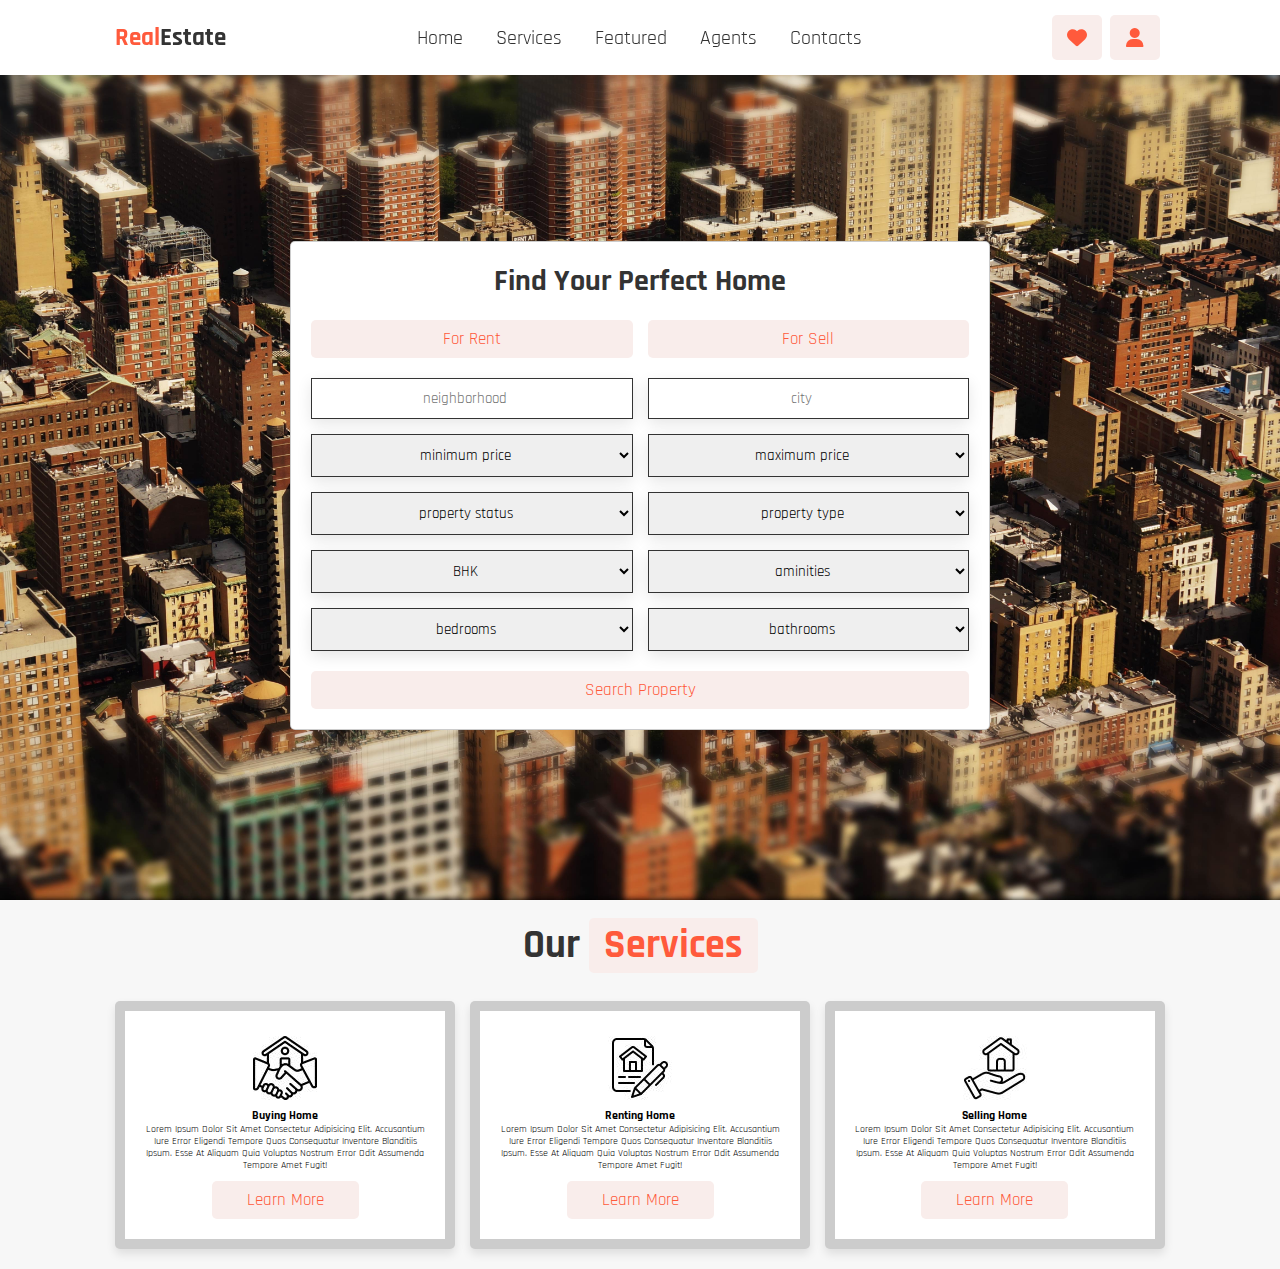
<file: index/index.html>
<!DOCTYPE html>
<html lang="en">
    <head>
        <meta charset="UTF-8">
        <meta http-equiv="X-UA-Compatible" content="IE-edge">
        <meta name="viewport" content="width=device-width, initial-scale=1.0">
        <title> REMS </title>

        <!-- font awesome cdn link-->
        <link rel="stylesheet" href="https://cdnjs.cloudflare.com/ajax/libs/font-awesome/6.5.2/css/all.min.css">

      <!--  custom css file link -->
      <link rel="stylesheet" href="../css/style.css">


    </head>
    <body>

        <!-- header section starts -->

        <header>

            <a href="#" class="logo"><span>real</span>Estate</a>

            <nav class="navbar">
                <a href="#home">home</a>
                <a href="#services">services</a>
                <a href="#featured">featured</a>
                <a href="#agents">agents</a>
                <a href="#contact">contacts</a>
            </nav>

            <div class="icons">
               <div id="menu-bars" class="fas fa-bars"></div>
               <a href="#" class="fas fa-heart"></a>
               <a href="#" class="fas fa-user"></a>
            </div>
        </header>
        
<!-- header section ends -->

<!-- home section starts-->

<section class="home" id="home">

    <form action="">

        <h3>find your perfect home</h3>

        <div class="buttons-container">
            <a href="#" class="btn">for rent</a>
            <a href="#" class="btn">for sell</a>
        </div>

        <div class="inputBox">
            <input type="search" name="" placeholder="neighborhood" id="">
            <input type="search" name="" placeholder="city" id="">
            <select name="" id="">
                <option value="" disabled hidden selected>minimum price</option>
                <option value="$5000">$5000</option> 
                <option value="$10000">$10000</option> 
                <option value="$15000">$15000</option> 
                <option value="$20000">$20000</option> 
                <option value="$25000">$25000</option> 
            </select>
            <select name="" id="">
                <option value="" disabled hidden selected>maximum price</option>
                <option value="$30000">$30000</option> 
                <option value="$35000">$35000</option> 
                <option value="$40000">$40000</option> 
                <option value="$45000">$45000</option> 
                <option value="$50000">$50000</option> 
            </select>
            <select name="" id="">
                <option value="" disabled hidden selected>property status</option>
                <option value="ready to move">ready to move</option> 
                <option value="under construction">under construction</option> 
                <option value="furnished">furnished</option> 
                <option value="semi-furnished">semi-furnished</option> 
                <option value="unfurnished">unfurnished</option> 
            </select>
            <select name="" id="">
                <option value="" disabled hidden selected>property type</option>
                <option value="flat">flat</option> 
                <option value="house">house</option> 
                <option value="shop">shop</option> 
                <option value="warehouse">warehouse</option> 
                <option value="land">land</option> 
            </select>
            <select name="" id="">
                <option value="" disabled hidden selected>BHK</option>
                <option value="1 BHK">1 BHK</option> 
                <option value="2 BHK">2 BHK</option> 
                <option value="3 BHK">3 BHK</option> 
                <option value="4 BHK">4 BHK</option> 
                <option value="5 BHK">5 BHK</option> 
            </select>
            <select name="" id="">
                <option value="" disabled hidden selected>aminities</option>
                <option value="parking sapce">parking sapce</option> 
                <option value="swimming pool">swimming pool</option> 
                <option value="playground">playground</option> 
                <option value="security">security</option> 
                <option value="all">all</option> 
            </select>
            <select name="" id="">
                <option value="" disabled hidden selected>bedrooms</option>
                <option value="1 bedroom">1 bedroom</option> 
                <option value="2 bedroom">2 bedroom</option> 
                <option value="3 bedroom">3 bedroom</option> 
                <option value="4 bedroom">4 bedroom</option> 
                <option value="5 bedroom">5 bedroom</option> 
            </select>
            <select name="" id="">
                <option value="" disabled hidden selected>bathrooms</option>
                <option value="1 bathroom">1 bathroom</option>
                <option value="2 bathroom">2 bathroom</option>
                <option value="3 bathroom">3 bathroom</option>
                <option value="4 bathroom">4 bathroom</option>
                <option value="5 bathroom">5 bathroom</option>
            </select>
        </div>

        <input type="submit" value="search property" class="btn">
    </form>

</section>

<!-- home section ends -->

<!-- services section starts -->

<section class="services" id="services">

    <h1 class="heading"> our <span>services</span> </h1>

    <div class="box-container">

        <div class="box">
            <img src="../images/s1.1.jpg" alt="">
            <h3>buying home</h3>
            <p>Lorem ipsum dolor sit amet consectetur adipisicing elit. Accusantium iure error eligendi tempore quos consequatur inventore blanditiis ipsum. Esse at aliquam quia voluptas nostrum error odit assumenda tempore amet fugit!</p>
            <a href="#" class="btn">learn more</a>
        </div>

        <div class="box">
            <img src="../images/s2.1.jpg" alt="">
            <h3>renting home</h3>
            <p>Lorem ipsum dolor sit amet consectetur adipisicing elit. Accusantium iure error eligendi tempore quos consequatur inventore blanditiis ipsum. Esse at aliquam quia voluptas nostrum error odit assumenda tempore amet fugit!</p>
            <a href="#" class="btn">learn more</a>
        </div>

        <div class="box">
            <img src="../images/s3.1.jpg" alt="">
            <h3>selling home</h3>
            <p>Lorem ipsum dolor sit amet consectetur adipisicing elit. Accusantium iure error eligendi tempore quos consequatur inventore blanditiis ipsum. Esse at aliquam quia voluptas nostrum error odit assumenda tempore amet fugit!</p>
            <a href="#" class="btn">learn more</a>
        </div>
    </div>
</section>
<!-- services section ends -->

<!-- featured section starts -->


<!-- featured section ends -->























<!-- javascript part-->
<script>

let menu = document.querySelector('#menu-bars');
let navbar = document.querySelector('.navbar');

menu.onclick = () =>{
    navbar.classList.toggle('active');
    menu.classList.toggle('fa-times');
}

window.onscroll = () =>{
    navbar.classList.remove('active');
    menu.classList.remove('fa-times');
}
</script>

</body>
</html>
</file>
<file: css/style.css>
/*
@import url('https://fonts.googleapis.com/css2?family=Jersey+15&display=swap');
*/

@import url('https://fonts.googleapis.com/css2?family=Rajdhani:wght@300;400;500;600;700&display=swap');

:root{
    --red:#ff5a3c;
    --light-red:#f9edeb;
}




*{
/*font-family: "Jersey 15", sans-serif;*/
font-family: "Rajdhani", sans-serif;
margin: 0; padding: 0;
box-sizing: border-box;
outline: none; border: none;
text-decoration: none;
text-transform: capitalize;
}

html{
    font-size: 62.5%;
    overflow-x: hidden;
    scroll-behavior: smooth;
    scroll-padding-top: 7rem;
}

body{
    background: #f7f7f7;
}

section{
    padding: 2rem 9%;
}

.btn{
    margin-top: 1rem;
    display: inline-block;
    padding: .8rem 3.5rem;
    border-radius: .5rem;
    font-size: 1.7rem;
    color: var(--red);
    background: var(--light-red);
    cursor: pointer;
    text-align: center;
}

.btn:hover{
   background: var(--red);
   color: #fff;
}

.heading{
    text-align: center;
    color: #333;
    font-size: 4rem;
    padding-bottom: 3rem;
    position: relative;
}

.heading span{
    color:var(--red);
    background: var(--light-red);
    border-radius: .5rem;
    padding: .2rem 1.5rem;
}

header{
    position: fixed;
    top: 0; left: 0; right: 0;
    z-index: 1000;
    background: #fff;
    padding: 1.5rem 9%;
    box-shadow: 0 .5rem 1rem rgba(0, 0, 0, .1);
    display: flex;
    align-items: center;
    justify-content: space-between;
}

header .logo{
    font-weight: bolder;
    font-size: 2.5rem;
    color: #333;
}

header .logo span{
    color:var(--red);

}

header .navbar a{
    color: #333;
    font-size: 2rem;
    padding: 0 1.5rem;
}

header .navbar a.hover{
    color:var(var(--red));
}

header .icons #menu-bars,
header .icons a{
    height: 4.5rem;
    line-height: 4.5rem;
    width: 5rem;
    font-size: 2rem;
    margin-right: .5rem;
    border-radius: .5rem;
    color:var(--red);
    background:var(--light-red);
    text-align: center;
}

header .icons #menu-bars:hover,
header .icons a:hover{
    background-color:var(--red);
    color:#fff;
}  

header .icons #menu-bars{
    display: none;
}


.home{
    min-height: 100vh;
    background:url(../images/bgn.jpg) no-repeat;
    background-size: cover;
    background-position: center;
    /* background-attachment: fixed; */
    display: flex;
    align-items: center;
    justify-content: center;
}

.home form{
    margin-top: 7rem;
    background: #fff;
    border-radius: .5rem;
    box-shadow: 0 .5 1rem rgba(0, 0, 0, .2);
    border: .1rem solid rgba(0, 0, 0, .2);
    width: 70rem;
    padding: 2rem;
}

.home form h3{
    text-align: center;
    color: #333;
    font-size: 3rem;
}

.home form .buttons-container{
    display: flex;
    gap: 1.5rem;
}

.home form .buttons-container .btn{
    flex: 1;
    
}

.home form .inputBox{
    display: flex;
    flex-wrap: wrap;
    gap: 1.5rem;
    margin-top: 2rem;
}

.home form .inputBox input,
.home form .inputBox select{
    flex: 1 1 25rem;
    border: .1rem solid #333;
    box-shadow: 0 .5rem 1.5rem rgba(0, 0, 0, .1);
    font-size: 1.5rem;
    padding: 1rem;
    text-transform: none;
    text-align: center;
}

.home form .btn{
    width: 100%;
    margin-top: 2rem;
}

.services .box-container{
    display: flex;
    flex-wrap: wrap;
    gap: 1.5rem;
}

.services .box-container .box{
    flex: 1 1 30rem;
    border-radius: .5rem;
    background: #fff;
    box-shadow: 0 .5rem 1rem rgba(0, 0, 0, .1);
    border: 1rem solid rgba(0, 0, 0, .2);
    text-align: center;
    padding: 2rem;
}

.services .box-container .box img{
    font-size: 1.5rem;
    color: #666;
    padding: .5rem 0;
    line-height: 2;
}

.featured{
    min-height: 100vh;
    position: relative;
}

.bg{
    position: absolute;
    top: 0; left: 0;
    width: 100%;
    height: 100%;
    background-image: url('../images/bg2.jpg');
    background-size: cover;
    background-position:center;
    transition: 2s;
    transition-delay: 1s;

    animation: fadeAnimation 30s infinite ;
    /* animation-timing-function:ease-in-out;
    animation-fill-mode: forwards;
    animation-play-state: running;
    animation-direction: alternate-reverse;
    animation-iteration-count: infinite;
    animation-duration: 10s; */
}

@keyframes fadeAnimation {
        0% {
            background-image: url('../images/bg4.jpg');
        }

        25% {
            background-image: url('https://r4.wallpaperflare.com/wallpaper/262/277/207/vancouver-sunset-city-landscape-wallpaper-8c6cf37ba8562cc517f490814df8246e.jpg');
        }

        50% {
          
            background-image: url('../images/bg3.jpg');
        }

        100% {
            background-image: url('../images/bg2.jpg');
        }
}

.featured .box-container{
    display: flex;
    flex-wrap: wrap;
    gap: 1.5rem;
    position: relative;
}

.featured .box-container .box{
    border: 1rem solid rgba(0, 0, 0, .2);
    box-shadow: 0 .5rem 1rem rgba(0, 0, 0, .1);
    border-radius: .5rem;
    overflow: hidden;
    background: #fff;
    flex: 1 1 31rem;

}

.featured .box-container .box .image-container{
    overflow: hidden;
    position: relative;
    width: 100%;
    height:25rem;
}

.featured .box-container .box .image-container img{
    width: 100%;
    height: 100%;
    object-fit: cover;
    transition: .2s linear;
}

.featured .box-container .box:hover .image-container img{
    transform: scale(1.1);
}

.featured .box-container .box .image-container .info{
    position: absolute;
    top: 1rem; left: 0;
    display: flex;
}

.featured .box-container .box .image-container .info h3{
    font-weight: 500;
    font-size: 1.4rem;
    color: #fff;
    background: rgba(0, 0, 0, .3);
    border-radius: .5rem;
    padding: .5rem 1.5rem;
    margin-left: 1rem;
}

.featured .box-container .box .image-container .icons{
    position: absolute;
    bottom: 1rem; right: 0;
    display: flex;
}

.featured .box-container .box .image-container .icons a{
    font-size: 1.4rem;
    color: #fff;
    display: flex;
    border-radius: .5rem;
    background: rgba(0, 0, 0, .3);
    margin-right: 1rem;
    padding: .7rem;
}

.featured .box-container .box .image-container .icons a h3{
    font-weight: 500;
    padding-left: .5rem;
}

.featured .box-container .box .image-container .icons a:hover{
    background: var(--red);
}

.featured .box-container .box .content{
    padding: 1.5rem;
}

.featured .box-container .box .content .price{
    display: flex;
    align-items: center;
}

.featured .box-container .box .content .price h3{
    color: var(--red);
    font-size: 2rem;
    margin-right: auto;
}

.featured .box-container .box .content .price a{
    color: #666;
    font-size: 1.5rem;
    margin-right: .5rem;
    border-radius: .5rem;
    height: 4rem;
    width: 4rem;
    line-height: 4rem;
    text-align: 4rem;
    text-align: center;
    background: #f7f7f7;
}

.featured .box-container .box .content .price a:hover{
    background: var(--red);
    color: #f7f7f7;
}

.featured .box-container .box .content .location{
    padding: 1rem 0;
}

.featured .box-container .box .content .location h3{
    font-size: 2.5rem;
    color: #333;
}

.featured .box-container .box .content .location p{
    font-size: 1.5rem;
    color: #666;
    line-height: 1.5;
    padding-top: .5rem;
}


.featured .box-container .box .content .details{
    padding: .5rem 0;
    display: flex;
}

.featured .box-container .box .content .details h3{
    flex: 1;
    padding: 1rem;
    border: .1rem solid rgba(0, 0, 0, .1);
    color: #999;
    font-size: 1.3rem;
    text-align: center;
}

.featured .box-container .box .content .details h3 i{
    color: #333;
    padding-left: .5rem;
}

.featured .box-container .box .content .buttons{
    display: flex;
    gap: 1rem;
}

.featured .box-container .box .content .buttons .btn{
    flex: 1;
    font-size: 1.5rem;
}

.agents .box-container{
    display: flex;
    flex-wrap: wrap;
    gap: 1.5rem;
}

.agents .box-container .box{
    background: #fff;
    text-align: center;
    border: .1rem solid rgba(0, 0, 0, .2);
    box-shadow: 0 .5rem 1rem rgba(0, 0, 0, .1);
    border-radius: .5rem;
    padding: 2rem;
    margin:auto;
    /* position: relative; */
    /* width: 26rem; */
    /* flex: 1 1 10rem; */
}

.agents .box-container .box .fa-envelope{
    position: absolute;
    top: 1.8rem; left: 2rem;
    color: #333;
    font-size: 2rem;
}

.agents .box-container .box .fa-envelope:hover{
    color: var(--red);
}

.agents .box-container .box .fa-phone{
    position: absolute;
    top: 1.8rem; right: 2rem;
    color: #333;
    font-size: 2rem;
}

.agents .box-container .box .fa-phone:hover{
    color: var(--red);
}

.agents .box-container .box img{
    border-radius: 50%;
    box-shadow: 0 0 0 .5rem rgba(0, 0, 0, .1);
    object-fit: cover;
    height: 10rem;
    width: 10rem;
    margin: 1rem 0;
}

.agents .box-container .box h3{
    font-size: 2rem;
    color: #333;
}

.agents .box-container .box span{
    font-size: 1.7rem;
    color: var(--red);
}

.agents .box-container .box .share{
    padding-top: 1rem;
}

.agents .box-container .box .share a{
    margin:0 .3rem;
    height: 4rem;
    width: 4rem;
    line-height: 4rem;
    background: #f7f7f7;
    color: #666;
    border-radius: .5rem;
    font-size: 2rem;
}

.agents .box-container .box .share a:hover{
    color: #f7f7f7;
    background-color: var(--red);
}

.contact .icons-container{
    display: flex;
    flex-wrap: wrap;
    gap: 1.5rem;
    padding-bottom: 2rem;
}

.contact .icons-container .icons{
    flex:1 1 25rem;
    background: #fff;
    padding: 2rem;
    border: .1rem solid rgba(0, 0, 0, .2);
    border-radius: .5rem;
    box-shadow: 0 .5rem 1rem rgba(0, 0, 0, .1);
    text-align: center;
}

.contact .icons-container .icons img{
    height: 5rem;
}

.contact .icons-container .icons h3{
    font-size: 2.5rem;
    color: #333;
    padding: 1rem 0;
}

.contact .icons-container .icons p{
    font-size: 1.5rem;
    color: #333;
    padding: .2rem 0;
}

.contact .row{
    background: #fff;
    border: .1rem solid rgba(0, 0, 0, .2);
    box-shadow: 0 .5rem 1rem rgba(0, 0, 0, .1);
    border-radius: .5rem;
    display: flex;
    flex-wrap: wrap-reverse;
    padding: 1rem;
}

.contact .row form{
    flex:1 1 50rem;
    padding: .5rem 1rem;
}

.contact .row .map{
    flex: 1 1 30rem;
    width: 100%;
    padding: 1rem;
}

.contact .row form .inputBox{
    display: flex;
    flex-wrap: wrap;
    justify-content: space-between;
}

.contact .row form textarea,
.contact .row form .inputBox input{
    margin-top: 1rem;
    padding: 1rem;
    font-size: 1.7rem;
    color: #333;
    background: #f7f7f7;
    border-radius: .5rem;
    text-transform: capitalize;
    width: 49%;
}

.contact .row form textarea{
    width: 100%;
    height: 20rem;
    resize: none;
}

.contact .row form textarea:focus,
.contact .row form .inputBox input:focus{
    background-color: var(--light-red);
}

.contact .row form input{
    display: grid;
    place-items: center;
}

.footer .footer-container{
    background: #fff;
    border: .1rem solid rgba(0, 0, 0, .2);
    border-radius: .5rem;
    box-shadow: 0 .5rem 1rem rgba(0, 0, 0, .1);
    padding: 2rem;
}

.footer .footer-container .box-container{
    display: flex;
    flex-wrap: wrap;
    gap: 1.5rem;
}

.footer .footer-container .box-container .box{
    flex: 1 1 25rem;
}

.footer .footer-container .box-container .box h3{
    font-size: 2.5rem;
    color: #333;
    padding: .5rem 0;
}

.footer .footer-container .box-container .box a{
    font-size: 1.5rem;
    color: #666;
    padding: .5rem 0;
    display: block;
}

.footer .footer-container .box-container .box a:hover{
    color: var(--red);
    text-decoration: underline;
}

.footer .footer-container .credit{
    margin-top: 2rem;
    padding: .5rem;
    padding-top: 2.5rem;
    font-size: 2rem;
    text-align: center;
    color: #333;
    border-top: .1rem solid rgba(0, 0, 0, .1);
}

.footer .footer-container .credit span{
    color: var(--red);
}







/* media quriies  */
@media (max-width:991px){
    html{
        font-size: 55%;
    }

    header{
        padding:1.5rem 1rem;
    }

    section{
        padding: 1.5rem;
    }
}

@media (max-width:768px){
    header .icons #menu-bars{
        display: inline-block;
    }    

    header .navbar{
        position: absolute;
        left: 0; right: 0%; top: 100%;
        background: #f7f7f7;
        border-top: .1rem solid #333;
        border-bottom: .2s linear;
        clip-path: polygon(0 0, 100% 0, 100% 0, 0 0);
    }

    header .navbar.active{
        clip-path: polygon(0 0, 100% 0, 100% 100%, 0% 100%);
    }

    header .navbar a{
        display: block;
        padding: 1.5rem;
        margin: 1.5rem;
        background: #fff;
        border:.1rem solid #333;
        box-shadow: 0 .5rem 1rem rgba(0, 0, 0, .1);
        border-radius: .5rem;
    }
}

@media (max-width:450px){
    html{
        font-size: 50%;
    }

    .contact .row form .inputBox{
        width: 100%;
    }
}
</file>
